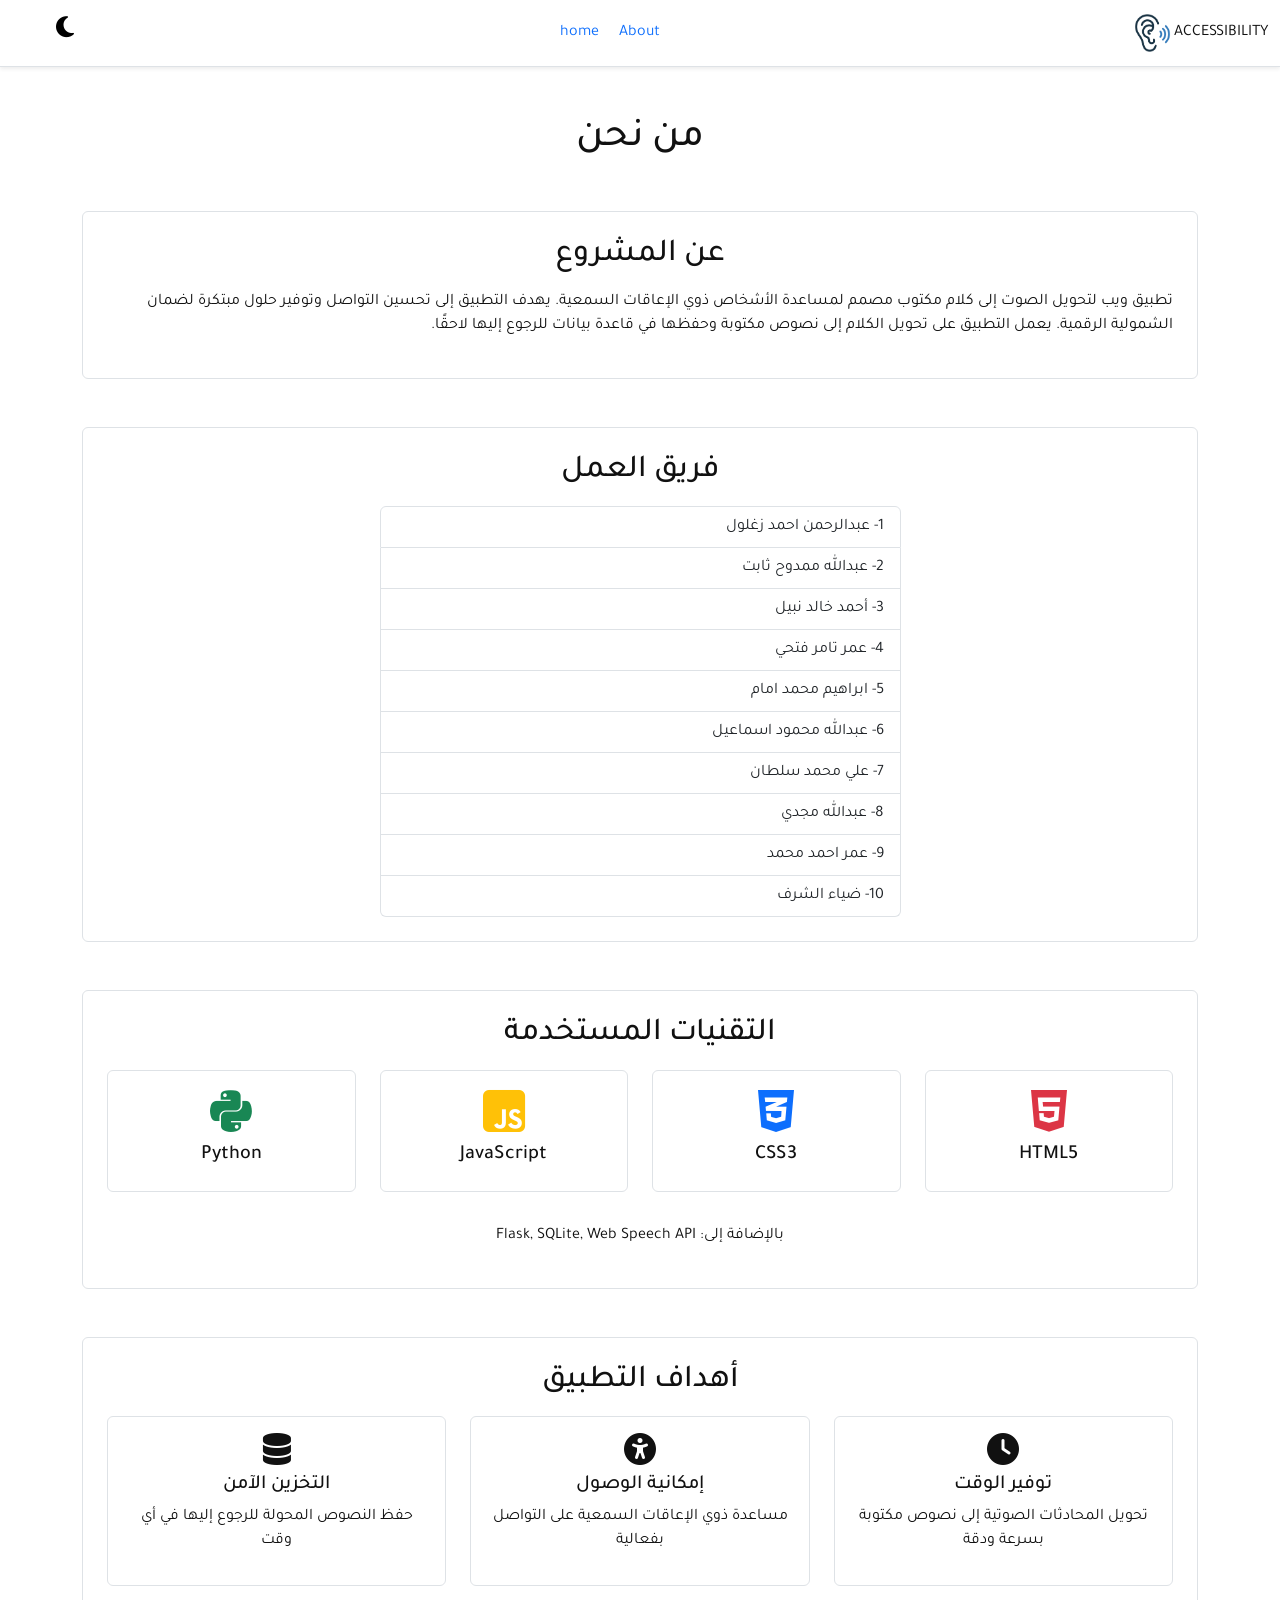
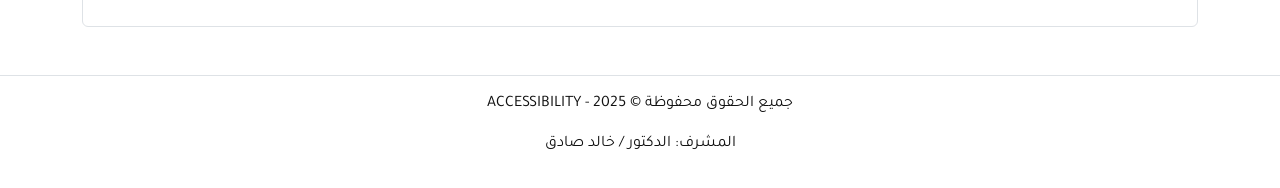
<file: templates/about.html>
<!-- about.html -->
<!DOCTYPE html>
<html lang="ar" dir="rtl">

<head>
    <meta charset="UTF-8">
    <meta name="viewport" content="width=device-width, initial-scale=1.0">
    <title>من نحن - ACCESSIBILITY</title>
    <link rel="stylesheet" href="https://cdn.jsdelivr.net/npm/bootstrap@5.3.0/dist/css/bootstrap.min.css">
    <link rel="stylesheet" href="https://cdnjs.cloudflare.com/ajax/libs/font-awesome/6.4.2/css/all.min.css">
    <link rel="stylesheet" href="/static/styles.css">
    <link href="https://fonts.googleapis.com/css2?family=Tajawal:wght@400;500;700&display=swap" rel="stylesheet">
</head>

<body class="text-center">

    <nav class="container-fluid p-2 border-bottom shadow-sm d-flex align-items-center justify-content-between">

        <div class="d-flex p-1 justify-content-start align-items-center">
            <span class="dark-p">ACCESSIBILITY</span>
            <img src="/static/image/istockphoto-1268414791-612x612.png" class="w30" alt="">
        </div>


        <ul class="nav  ms-auto d-flex justify-content-center align-items-center">
            <li class="nav-item dark-p">
                <a class="dark-p" href="/about">About</a>
            </li>
        
            <li class="nav-item dark-p">
                <a class="dark-p" href="/">home</a>
            </li>
        
        </ul>

        <div class="text-end">
            <button id="theme-toggle" class="theme-btn position-sticky mx-5 border-0 bg-transparent">
                <i class="fa-solid fa-moon"></i>
            </button>
        </div>

    </nav>
    
    <div class="container mt-5">
        <h1 class="dark-p mb-5">من نحن</h1>

        <!-- عن المشروع -->
        <div class="about-section p-4 mb-5 border rounded">
            <h2 class="dark-p mb-3">عن المشروع</h2>
            <p class="dark-p text-justify">
                تطبيق ويب لتحويل الصوت إلى كلام مكتوب مصمم لمساعدة الأشخاص ذوي الإعاقات السمعية.
                يهدف التطبيق إلى تحسين التواصل وتوفير حلول مبتكرة لضمان الشمولية الرقمية.
                يعمل التطبيق على تحويل الكلام إلى نصوص مكتوبة وحفظها في قاعدة بيانات للرجوع إليها لاحقًا.
            </p>
        </div>

        <!-- فريق العمل -->
        <div class="team-section p-4 mb-5 border rounded">
            <h2 class="dark-p mb-3">فريق العمل</h2>
            <div class="row justify-content-center">
                <div class="col-md-6">
                    <ul class="list-group text-center">
                        <li class="list-group-item dark-p">1- عبدالرحمن احمد زغلول</li>
                        <li class="list-group-item dark-p">2- عبدالله ممدوح ثابت</li>
                        <li class="list-group-item dark-p">3- أحمد خالد نبيل</li>
                        <li class="list-group-item dark-p">4- عمر تامر فتحي</li>
                        <li class="list-group-item dark-p">5- ابراهيم محمد امام</li>
                        <li class="list-group-item dark-p">6- عبدالله محمود اسماعيل</li>
                        <li class="list-group-item dark-p">7- علي محمد سلطان</li>
                        <li class="list-group-item dark-p">8- عبدالله مجدي</li>
                        <li class="list-group-item dark-p">9- عمر احمد محمد</li>
                        <li class="list-group-item dark-p">10- ضياء الشرف</li>
                    </ul>
                </div>
            </div>
        </div>

        <!-- التقنيات المستخدمة -->
        <div class="tech-section p-4 mb-5 border rounded">
            <h2 class="dark-p mb-3">التقنيات المستخدمة</h2>
            <div class="row justify-content-center">
                <div class="col-md-3 col-6 mb-3">
                    <div class="tech-card p-3 border rounded">
                        <i class="fab fa-html5 fa-3x mb-2 text-danger"></i>
                        <h5 class="dark-p">HTML5</h5>
                    </div>
                </div>
                <div class="col-md-3 col-6 mb-3">
                    <div class="tech-card p-3 border rounded">
                        <i class="fab fa-css3-alt fa-3x mb-2 text-primary"></i>
                        <h5 class="dark-p">CSS3</h5>
                    </div>
                </div>
                <div class="col-md-3 col-6 mb-3">
                    <div class="tech-card p-3 border rounded">
                        <i class="fab fa-js-square fa-3x mb-2 text-warning"></i>
                        <h5 class="dark-p">JavaScript</h5>
                    </div>
                </div>
                <div class="col-md-3 col-6 mb-3">
                    <div class="tech-card p-3 border rounded">
                        <i class="fab fa-python fa-3x mb-2 text-success"></i>
                        <h5 class="dark-p">Python</h5>
                    </div>
                </div>
            </div>
            <p class="dark-p mt-3">
                بالإضافة إلى: Flask, SQLite, Web Speech API
            </p>
        </div>

        <!-- أهداف التطبيق -->
        <div class="goals-section p-4 border rounded">
            <h2 class="dark-p mb-3">أهداف التطبيق</h2>
            <div class="row justify-content-center">
                <div class="col-md-4 mb-3">
                    <div class="goal-card p-3 border rounded h-100">
                        <i class="fas fa-clock fa-2x mb-2 dark-p"></i>
                        <h5 class="dark-p">توفير الوقت</h5>
                        <p class="dark-p">تحويل المحادثات الصوتية إلى نصوص مكتوبة بسرعة ودقة</p>
                    </div>
                </div>
                <div class="col-md-4 mb-3">
                    <div class="goal-card p-3 border rounded h-100">
                        <i class="fas fa-universal-access fa-2x mb-2 dark-p"></i>
                        <h5 class="dark-p">إمكانية الوصول</h5>
                        <p class="dark-p">مساعدة ذوي الإعاقات السمعية على التواصل بفعالية</p>
                    </div>
                </div>
                <div class="col-md-4 mb-3">
                    <div class="goal-card p-3 border rounded h-100">
                        <i class="fas fa-database fa-2x mb-2 dark-p"></i>
                        <h5 class="dark-p">التخزين الآمن</h5>
                        <p class="dark-p">حفظ النصوص المحولة للرجوع إليها في أي وقت</p>
                    </div>
                </div>
            </div>
        </div>
    </div>

    <footer class="mt-5 py-3 border-top">
        <p class="dark-p">جميع الحقوق محفوظة &copy; 2025 - ACCESSIBILITY</p>
        <p class="dark-p">المشرف: الدكتور / خالد صادق</p>
    </footer>
    <script src="/static/darkMood.js"></script>

    <!-- <script src="/static/scripts.js"></script> -->
</body>

</html>
</file>
<file: static/styles.css>
/* 
styles.css
*/
* {
    margin: 0;
    padding: 0;
    box-sizing: border-box;
}

body {
    font-family: 'Tajawal', sans-serif;
    background-color: #ffffff;
    color: #111111;
    transition: all 0.3s, color 0.3s;
    overflow-x: hidden;

    margin: 0;
    padding: 0;
    box-sizing: border-box;
}

body.dark-mode {
    background-color: #242323;
    color: #ffffff;
}

/*  button them dark-mode */
.theme-btn {
    position: fixed;
    top: 20px;
    right: 20px;
    background: none;
    border: none;
    font-size: 1.5rem;
    cursor: pointer;
}

body.dark-mode {
    background-color: #242323;
    color: #ffffff;
}

.theme-btn {
    position: fixed;
    top: 20px;
    right: 20px;
    background: none;
    border: none;
    font-size: 1.5rem;
    cursor: pointer;
}

.Deaf {
    font-style: italic;
    font-size: 2rem;
    letter-spacing: 20px;
    text-shadow: 2px 2px 10px rgba(255, 255, 255, 0.2);
}

.w30{
    width: 7%;
    transform: scaleX(-1);
}

.p-id {
    text-decoration: underline;
}

.image-width {
    width: 7%;
}

.Speak {
    letter-spacing: 10px;
}

/* 
button microphone record-btn 
*/

#record-btn {
    font-size: 1.5rem;
    transition: all 0.3s ease-in-out;
    border-color: rgb(131, 131, 131) !important;
}

#record-btn i {
    color: rgb(131, 131, 131);
}

#message {
    position: fixed;
    top: 50%;
    left: 80%;
    transform: translateX(-50%);
    background-color: #333;
    color: white;
    padding: 15px 20px;
    border-radius: 5px;
    width: 30%;
    box-shadow: 0px 4px 6px rgba(0, 0, 0, 0.1);
    display: none;
    letter-spacing: 4px;

}

/* 
 result-box 
*/

.result-box {
    font-size: 1.5rem;
    margin: auto;
    border-radius: 2%;
}


.Real {
    letter-spacing: 2px;
}


.texts-grid {
    direction: rtl;
    display: flex;
    align-items: center;
    justify-content: end;
    text-align: center;
    flex-wrap: wrap;
    width: 100%;
    margin: auto;
}

.texts-grid .text {
    width: 25%;
    padding: 10px;
}

#loading {
    font-size: 1.2em;
    color: #333;
    text-align: center;
}

#result-box {
    border-radius: 10px;
    padding: 20px;
    margin-top: 20px;
}

#record-btn {
    font-size: 1.5em;
    cursor: pointer;
}

.recording {
    animation: pulse 1.5s infinite;
}

.nav-item a{
    font-size: 1rem;
     margin: 0 10px;
    text-decoration: none;
     transition: all 0.3s ease-in-out;
 }

/* styles.css - إضافة هذه الأنماط */

/* أنماط زر اللغة */
.language-btn {
    padding: 5px 10px;
    border-radius: 5px;
    cursor: pointer;
    transition: all 0.3s;
    font-family: 'Tajawal', sans-serif;
}

.language-btn:hover {
    background-color: rgba(0, 0, 0, 0.1);
}

body.dark-mode .language-btn {
    color: white;
}

body.dark-mode .language-btn:hover {
    background-color: rgba(255, 255, 255, 0.1);
}

/* تعديلات للوضع RTL/LTR */
[dir="rtl"] .text-justify {
    text-align: right;
}

[dir="ltr"] .text-justify {
    text-align: left;
}

[dir="rtl"] .me-auto {
    margin-right: auto !important;
    margin-left: 0 !important;
}

[dir="rtl"] .text-end {
    text-align: left !important;
}

[dir="ltr"] .text-end {
    text-align: right !important;
}

/* تعديلات للقوائم */
[dir="rtl"] .list-group-item {
    text-align: right;
}

[dir="ltr"] .list-group-item {
    text-align: left;
}
@keyframes pulse {
    0% { box-shadow: 0 0 0 0 rgba(255, 0, 0, 0.7); }
    70% { box-shadow: 0 0 0 10px rgba(255, 0, 0, 0); }
    100% { box-shadow: 0 0 0 0 rgba(255, 0, 0, 0); }
}


@media (max-width: 998px) {
  /* القواعد التي سيتم تطبيقها عندما يكون عرض الشاشة 998 بكسل أو أقل */

    #message {
        width: 100%;
    }

    .Deaf {
        font-size: 1.7rem;
        letter-spacing: 5px;
    }
    .texts-grid .text {
        margin: auto;
        width: 33%;
        padding: 10px;
    }
}

@media (max-width: 800px) {
  /* القواعد التي سيتم تطبيقها عندما يكون عرض الشاشة 800 بكسل أو أقل */

    #message {
        width: 100%;
    }

    .Deaf {
        font-size: 1.7rem;
        letter-spacing: 5px;
    }
    .texts-grid .text {
        margin: auto;
        width: 50%;
        padding: 10px;
    }
}


@media (max-width: 700px) {
    /* القواعد التي سيتم تطبيقها عندما يكون عرض الشاشة 700 بكسل أو أقل */

    #message {
        width: 100%;
    }

    .Deaf {
        font-size: 1.7rem;
        letter-spacing: 5px;
    }
    .texts-grid .text {
        margin: auto;
        width: 90%;
        padding: 10px;
    }
}
</file>
